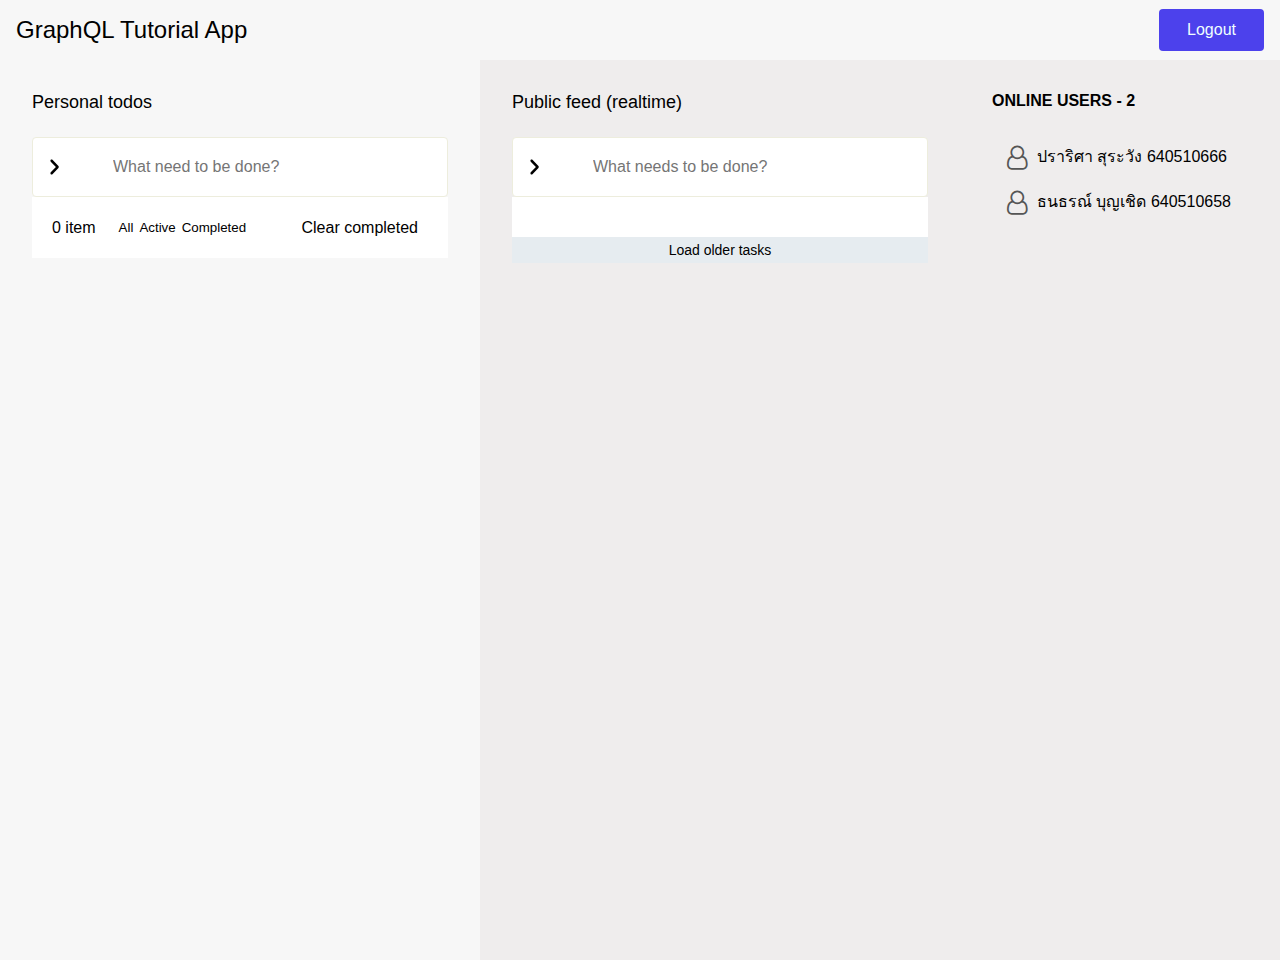
<file: index.html>
<!-- 640510658_ธนธรณ์ -->
<!DOCTYPE html>
<html lang="en">
  <head>
    <meta charset="UTF-8" />
    <meta name="viewport" content="width=device-width, initial-scale=1.0" />
    <title>Document</title>
    <link rel="stylesheet" href="hw1.css" />
    <script src="hw2.js"></script>
    <link
      rel="stylesheet"
      href="https://cdnjs.cloudflare.com/ajax/libs/font-awesome/4.7.0/css/font-awesome.min.css"
    />
  </head>
  <body>
    <div class="Container">
      <nav>
        <div class="Container1">
          <div class="nav-con">
            <div class="logo" id="logo">GraphQL Tutorial App</div>
            <button id="btn-logout">Logout</button>
          </div>
        </div>
      </nav>
      <div class="grid-container">
        <div id="item1">
          <div class="Container2">
            <div id="textc1">Personal todos</div>
            <form class="input-form">
              <input id="inputdone" placeholder="What need to be done?" />
            </form>

            <div class="Container3">
              <div class="wrapbtn">
                <div id="item-btn">0 item</div>
                <button id="all" class="all">All</button>
                <button id="active" class="all">Active</button>
                <button id="completed" class="all">Completed</button>
              </div>
              <div id="clear-btn">Clear completed</div>
            </div>
          </div>
        </div>
        <div id="item2">
          <div class="Container2">
            <div id="textc1">Public feed (realtime)</div>
            <form class="input-form" id="form2" method="post">
              <input
                id="inputdone"
                placeholder="What needs to be done?"
                name="message"
                class="input1"
              />
              <input id="inputdone" name="user" value="@thanaton" hidden />
            </form>
            <div id="box-message">
              <div class="Container4">
                <!-- <div id="uname">@thanaton</div>
                <div id="message">hello</div> -->
              </div>
            </div>

            <button id="load" onclick="loadMoreMessages()">Load older tasks</button>
          </div>
        </div>
        <div id="item3">
          <div class="Container5">
            <div id="textc3">ONLINE USERS - 2</div>
            <div class="Container6">
              <i class="fa fa-user-o" aria-hidden="true" id="user-icon"></i>
              <div id="user-online">ปราริศา สุระวัง 640510666</div>
            </div>
            <div class="Container6">
              <i class="fa fa-user-o" aria-hidden="true" id="user-icon"></i>
              <div id="user-online">ธนธรณ์ บุญเชิด 640510658</div>
            </div>
          </div>
        </div>
      </div>
    </div>
  </body>
</html>
</file>
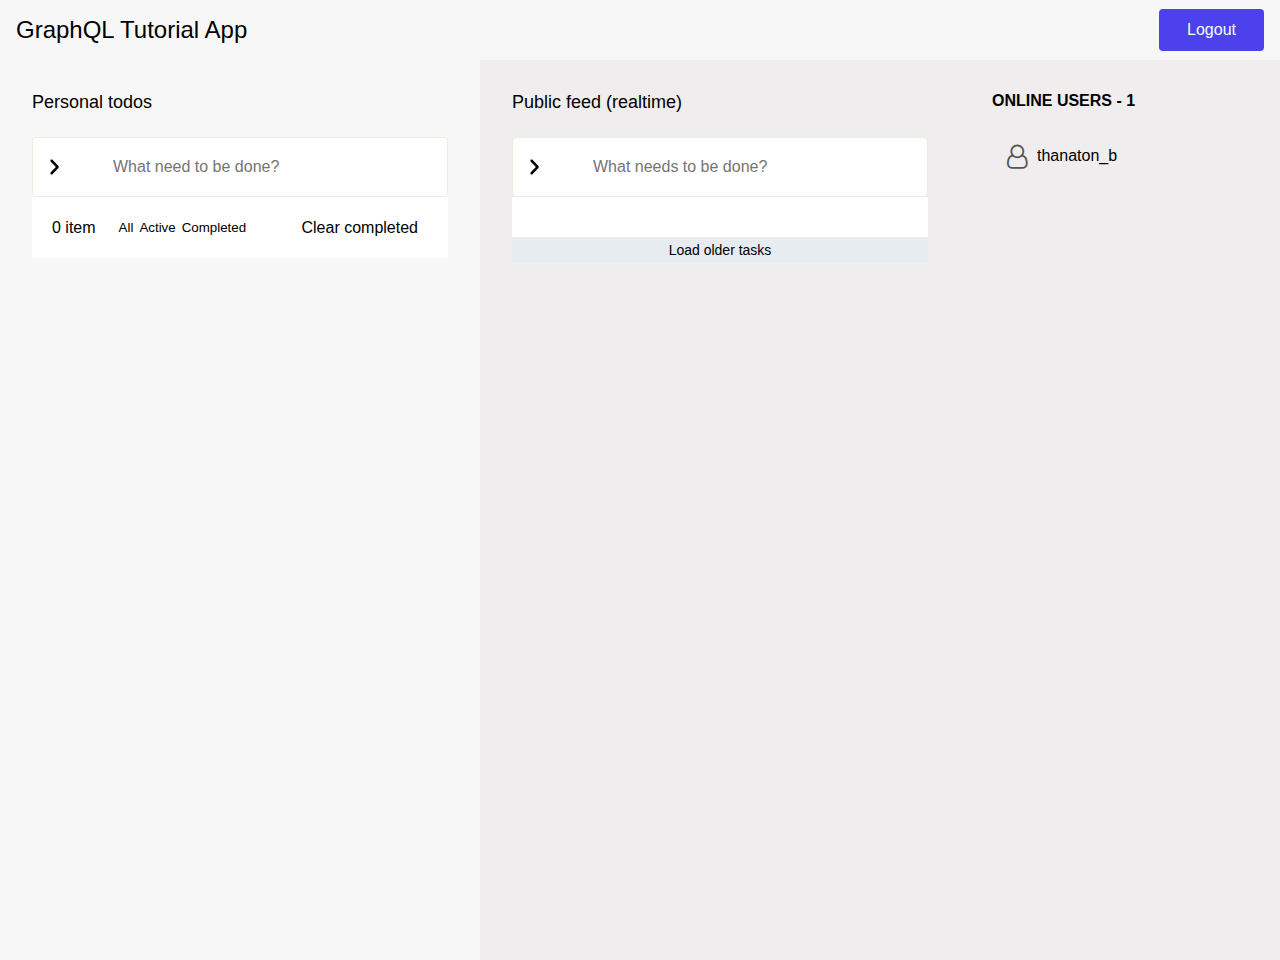
<file: hw1.html>
<!-- 640510658_ธนธรณ์ -->
<!DOCTYPE html>
<html lang="en">
  <head>
    <meta charset="UTF-8" />
    <meta name="viewport" content="width=device-width, initial-scale=1.0" />
    <title>Document</title>
    <link rel="stylesheet" href="hw1.css" />
    <script src="hw2.js"></script>
    <link
      rel="stylesheet"
      href="https://cdnjs.cloudflare.com/ajax/libs/font-awesome/4.7.0/css/font-awesome.min.css"
    />
  </head>
  <body>
    <div class="Container">
      <nav>
        <div class="Container1">
          <div class="nav-con">
            <div class="logo" id="logo">GraphQL Tutorial App</div>
            <button id="btn-logout">Logout</button>
          </div>
        </div>
      </nav>
      <div class="grid-container">
        <div id="item1">
          <div class="Container2">
            <div id="textc1">Personal todos</div>
            <form class="input-form">
              <input id="inputdone" placeholder="What need to be done?" />
            </form>

            <div class="Container3">
              <div class="wrapbtn">
                <div id="item-btn">0 item</div>
                <button id="all" class="all">All</button>
                <button id="active" class="all">Active</button>
                <button id="completed" class="all">Completed</button>
              </div>
              <div id="clear-btn">Clear completed</div>
            </div>
          </div>
        </div>
        <div id="item2">
          <div class="Container2">
            <div id="textc1">Public feed (realtime)</div>
            <form class="input-form" id="form2" method="post">
              <input
                id="inputdone"
                placeholder="What needs to be done?"
                name="message"
                class="input1"
              />
              <input id="inputdone" name="user" value="@thanaton" hidden />
            </form>
            <div id="box-message">
              <div class="Container4">
                <!-- <div id="uname">@thanaton</div>
                <div id="message">hello</div> -->
              </div>
            </div>

            <button id="load" onclick="loadMoreMessages()">Load older tasks</button>
          </div>
        </div>
        <div id="item3">
          <div class="Container5">
            <div id="textc3">ONLINE USERS - 1</div>
            <div class="Container6">
              <i class="fa fa-user-o" aria-hidden="true" id="user-icon"></i>
              <div id="user-online">thanaton_b</div>
            </div>
          </div>
        </div>
      </div>
    </div>
  </body>
</html>
</file>
<file: hw1.css>
* {
  margin: 0;
  padding: 0;
  font-family: "Helvetica", "Arial", sans-serif;
}

.Container1 {
  margin: 0 auto;
  font-size: 20px;
}
#logo {
  font-size: larger;
}
.nav-con {
  align-items: center;
  display: flex;
  justify-content: space-between;
  height: 60px;
  background-color: #f7f7f7;
}

#logo {
  margin: 1rem;
}

#btn-logout {
  margin: 1rem;
  font-size: 16px;
  padding: 12px 28px;
  border-radius: 4px;
  background-color: rgb(76, 65, 236);
  border: none;
  color: azure;
  transition: background-color 0.3s ease;
}

#btn-logout:hover {
  background-color: rgb(151, 145, 242);
}

.grid-container {
  display: grid;
  grid-template-columns: 1.5fr 1.5fr 1fr;
  height: max-content;
}

#item1 {
  background-color: #f7f7f7;
  display: flexbox;
  width: 100%;
  height: 100vh;
}

.Container2 {
  margin: 2rem;
  box-sizing: border-box; /* Include margin in the element's total width */
}

#textc1 {
  font-size: 18px;
}

.input-form {
  margin-top: 1.5rem;
  position: relative;
}

.input-icon {
  position: absolute;
  top: 50%;
  left: 10px;
  transform: translateY(-50%);
  color: rgb(177, 53, 53);
  font-size: 50px;
  cursor: pointer;
}

#icon3 {
  font-size: 24px;
  font-weight: bolder;
}

#inputdone {
  box-sizing: border-box;
  font-size: 16px;
  width: 100%;
  border: 1px solid #ededdd; /* Add border styling */
  border-radius: 4px; /* Add border radius */
  background-repeat: no-repeat;
  padding: 20px 5rem;
  background-position: 15px 50%;
  background-size: 3%;
  background-image: url('data:image/svg+xml;utf8,<svg xmlns="http://www.w3.org/2000/svg" height="16" width="10" viewBox="0 0 320 512"><!--!Font Awesome Free 6.5.1 by @fontawesome - https://fontawesome.com License - https://fontawesome.com/license/free Copyright 2023 Fonticons, Inc.--><path d="M278.6 233.4c12.5 12.5 12.5 32.8 0 45.3l-160 160c-12.5 12.5-32.8 12.5-45.3 0s-12.5-32.8 0-45.3L210.7 256 73.4 118.6c-12.5-12.5-12.5-32.8 0-45.3s32.8-12.5 45.3 0l160 160z"/></svg>');
}

.Container3 {
  display: flex;
  padding: 20px;
  background-color: #fff;
  padding-right: 30px;
  box-sizing: border-box; /* Include padding and border in the element's total width */
  width: 100%; /* Adjust the width as needed */
  justify-content: space-between;
}

.wrapbtn {
  display: flex;
}

#all {
  margin-left: 20px;
  padding: 3px;
  border: none;
  background-color: inherit;
}

#completed,
#active {
  padding: 3px;
  border: none;
  background-color: inherit;
}

#all:hover,
#completed:hover,
#active:hover {
  border-color: inherit;
}

#clear-btn,
#item-btn {
  margin-top: 2px;
}

#item2 {
  background-color: #efeded;
  display: flexbox;
  width: 100%;
  height: 100vh;
}

.Container4 {
  display: flex;
  padding: 20px;
  background-color: #fff;
  padding-right: 30px;
  box-sizing: border-box; /* Include padding and border in the element's total width */
  width: 100%; /* Adjust the width as needed */
}

#uname {
  background-color: #dfe3e6;
  font-weight: bolder;
  padding: 3px;
  padding-left: 9px;
  padding-right: 9px;
}

#message {
  margin-left: 15px;
  margin-top: 3px;
}

#load {
  width: 100%;
  padding: 5px;
  background-color: #e6ecf0;
  box-shadow: #555;
  border: #aeb0b1;
  font-size: 14px;
}

#item3 {
  background-color: #efeded;
  display: flexbox;
  width: 100%;
  height: 100vh;
}

.Container5 {
  margin: 2rem;
  box-sizing: border-box; /* Include margin in the element's total width */
}

#textc3 {
  font-size: medium;
  font-weight: bolder;
  margin-bottom: 1.5rem;
}

.Container6 {
  display: flex;
  align-items: center;
  padding: 10px;
  background-color: #efeded;
}

.Container6:hover {
  background-color: rgb(
    205,
    188,
    188
  ); /* Change this to the desired background color on hover */
}

#user-icon {
  font-size: 24px;
  color: #555;
  margin-left: 5px;
}

#user-online {
  font-size: 16px;
  margin-left: 9px;
}
@media screen and (max-width: 600px) {
  .grid-container {
    grid-template-columns: repeat(auto-fill, minmax(200px, 1fr));
  }
}
</file>
